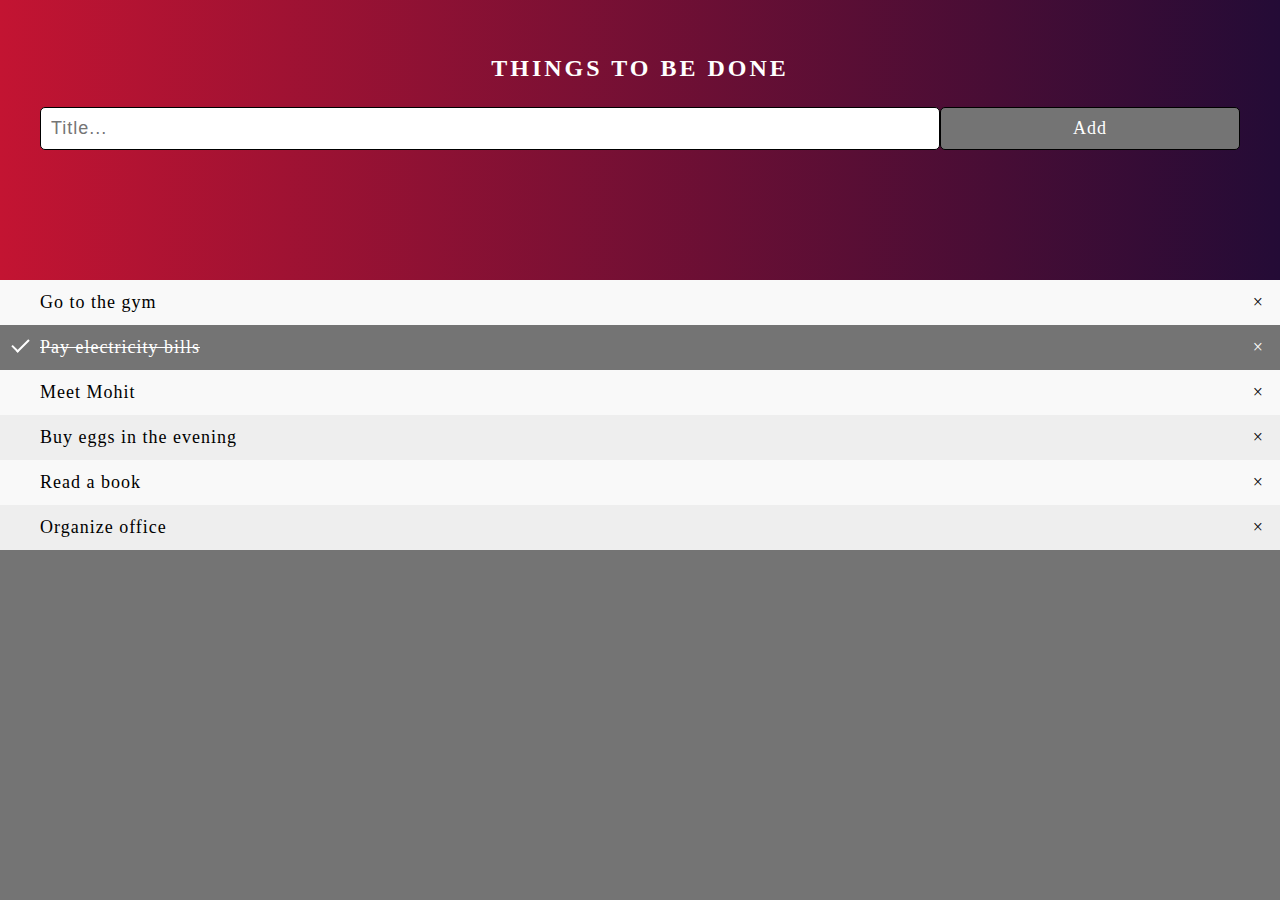
<file: Task2_ToDoList/index.html>
<!DOCTYPE html>
<html>

<head>
    <meta name="viewport" content="width=device-width, initial-scale=1">
    <!-- <link rel="stylesheet" href="css/bootstrap.css"> -->
    <link rel="stylesheet" href="css/font-awesome.min.css">
    <link rel="stylesheet" href="css/style.css">
  <title>To do list</title>
</head>

<body>

    <div id="myDIV" class="header1">
        <h2 style="margin-top:25px; margin-bottom: 25px; letter-spacing: 3px;">THINGS TO BE DONE</h2>
        <input type="text" id="myInput1" placeholder="Title...">
        <span onclick="newElement()" class="addBtn1">Add</span>
    </div>

    <ul id="myUL">
        <li>Go to the gym</li>
        <li class="checked">Pay electricity bills</li>
        <li>Meet Mohit</li>
        <li>Buy eggs in the evening</li>
        <li>Read a book </li>
        <li>Organize office</li>
    </ul>

    <script>
        // Create a "close" button and append it to each list item
        var myNodelist = document.getElementsByTagName("LI");
        var i;
        for (i = 0; i < myNodelist.length; i++) {
            var span = document.createElement("SPAN");
            var txt = document.createTextNode("\u00D7");
            span.className = "close";
            span.appendChild(txt);
            myNodelist[i].appendChild(span);
        }

        // Click on a close button to hide the current list item
        var close = document.getElementsByClassName("close");
        var i;
        for (i = 0; i < close.length; i++) {
            close[i].onclick = function () {
                var div = this.parentElement;
                div.style.display = "none";
            }
        }

        // Add a "checked" symbol when clicking on a list item
        var list = document.querySelector('ul');
        list.addEventListener('click', function (ev) {
            if (ev.target.tagName === 'LI') {
                ev.target.classList.toggle('checked');
            }
        }, false);

        // Create a new list item when clicking on the "Add" button
        function newElement() {
            var li = document.createElement("li");
            var inputValue = document.getElementById("myInput1").value;
            var t = document.createTextNode(inputValue);
            li.appendChild(t);
            if (inputValue === '') {
                alert("You must write something!");
            } else {
                document.getElementById("myUL").appendChild(li);
            }
            document.getElementById("myInput1").value = "";

            var span = document.createElement("SPAN");
            var txt = document.createTextNode("\u00D7");
            span.className = "close";
            span.appendChild(txt);
            li.appendChild(span);

            for (i = 0; i < close.length; i++) {
                close[i].onclick = function () {
                    var div = this.parentElement;
                    div.style.display = "none";
                }
            }
        }
    </script>

</body>

</html>
</file>
<file: Task2_ToDoList/css/style.css>
body {
    margin: 0;
    min-width: 250px;
    background: #747474;
}

/* Include the padding and border in an element's total width and height */
* {
    box-sizing: border-box;
}

/* Remove margins and padding from the list */
ul {
    margin: 0;
    padding: 0;
}

/* Style the list items */
ul li {
    cursor: pointer;
    position: relative;
    padding: 12px 8px 12px 40px;
    list-style-type: none;
    background: #eee;
    font-size: 18px;
    transition: 0.2s;
    letter-spacing: 1px;

    /* make the list items unselectable */
    -webkit-user-select: none;
    -moz-user-select: none;
    -ms-user-select: none;
    user-select: none;
}

/* Set all odd list items to a different color (zebra-stripes) */
ul li:nth-child(odd) {
    background: #f9f9f9;
}

/* Darker background-color on hover */
ul li:hover {
    background: #ddd;
}

/* When clicked on, add a background color and strike out text */
ul li.checked {
    background: #747474;
    color: #fff;
    text-decoration: line-through;
}

/* Add a "checked" mark when clicked on */
ul li.checked::before {
    content: '';
    position: absolute;
    border-color: #fff;
    border-style: solid;
    border-width: 0 2px 2px 0;
    top: 10px;
    left: 16px;
    transform: rotate(45deg);
    height: 15px;
    width: 7px;
}

/* Style the close button */
.close {
    position: absolute;
    right: 0;
    top: 0;
    padding: 12px 16px 12px 16px;
}

.close:hover {
    background-image: linear-gradient(to right,
    #c31432
    ,
    #240b36);
    color: white;
}

/* Style the header */
.header1 {
    background-image: linear-gradient(to right,
    #c31432
    ,
    #240b36);
    padding: 30px 40px;
    color: white;
    text-align: center;
}

/* Clear floats after the header */
.header1:after {
    content: "";
    display: table;
    clear: both;
}

/* Style the input */
input {
    margin: 0;
    margin-bottom: 100px;
    border: 1px solid black;
    border-radius: 5px;
    width: 75%;
    padding: 10px;
    float: left;
    font-size: 18px;
    letter-spacing: 1px;
}

/* Style the "Add" button */
.addBtn1 {
    padding: 10px;
    margin-bottom: 100px;
    width: 25%;
    border: 1px solid black;
    background: #747474;
    color: #ffffff;
    float: left;
    text-align: center;
    font-size: 18px;
    letter-spacing: 1px;
    cursor: pointer;
    transition: 0.3s;
    border-radius: 5px;
}

.addBtn1:hover {
    background-color: #bbb;
}
</file>
